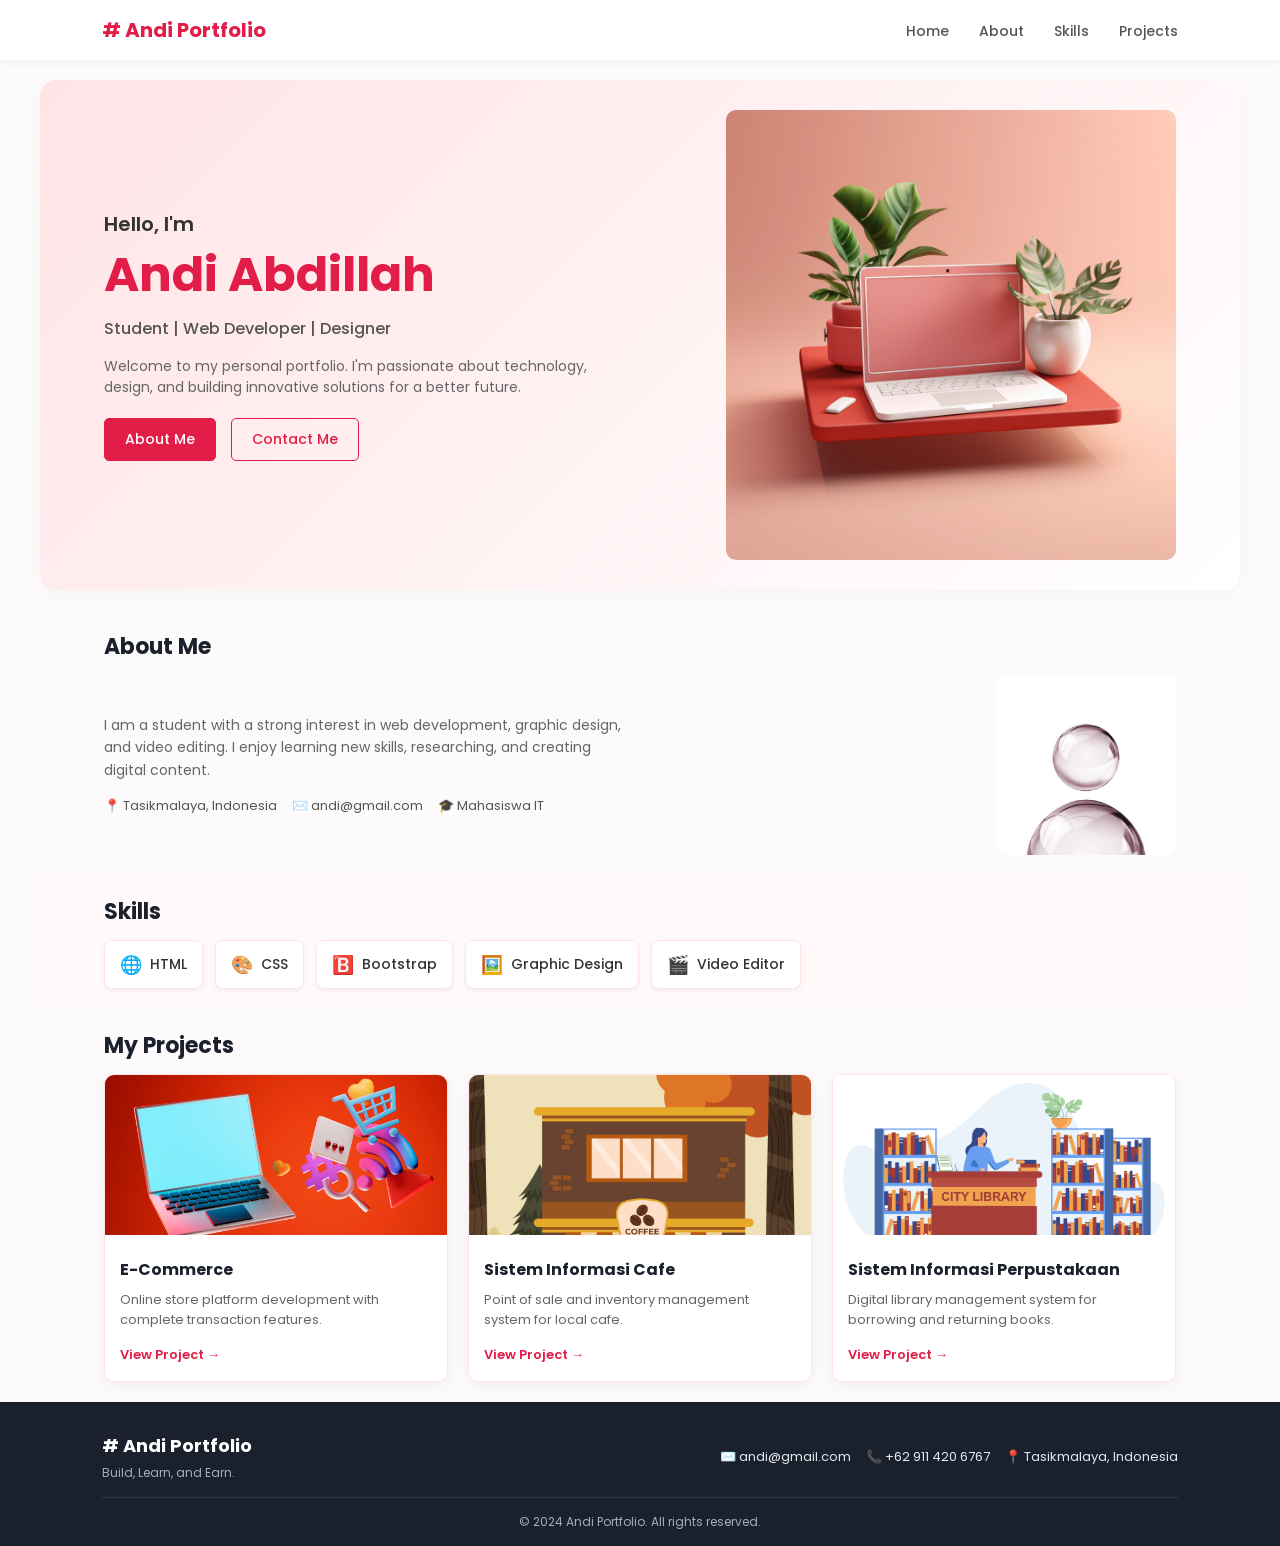
<file: Index.html>
<!DOCTYPE html>
<html lang="en">
<head>
    <meta charset="UTF-8">
    <meta name="viewport" content="width=device-width, initial-scale=1.0">
    <title>WEB Portfolio Andi</title>
    <link rel="stylesheet" href="style.css">
</head>
<body>

    <nav class="andi_navbar">
        <div class="andi_logo"># Andi Portfolio</div>
        <ul class="andi_nav_links">
            <li><a href="#home">Home</a></li>
            <li><a href="#about">About</a></li>
            <li><a href="#skills">Skills</a></li>
            <li><a href="#projects">Projects</a></li>
        </ul>
    </nav>
    <section id="home" class="andi_hero">
        <div class="andi_hero_content">
            <p class="andi_greeting">Hello, I'm</p>
            <h1 class="andi_title">Andi Abdillah</h1>
            <p class="andi_subtitle">Student | Web Developer | Designer</p>
            <p class="andi_description">
                Welcome to my personal portfolio. I'm passionate about technology, design, and building innovative solutions for a better future.
            </p>
            <div class="andi_hero_buttons">
                <a href="#about" class="andi_btn andi_btn_primary">About Me</a>
                <a href="#contact" class="andi_btn andi_btn_outline">Contact Me</a>
            </div>
        </div>
        <div class="andi_hero_image">
            <img src="images/laptopstuff.jpg" alt="Hero Illustration">
        </div>
    </section>

    <section id="about" class="andi_section andi_about">
        <div class="andi_section_title">
            <h2>About Me</h2>
        </div>
        <div class="andi_about_container">
            <div class="andi_about_text">
                <p>I am a student with a strong interest in web development, graphic design, and video editing. I enjoy learning new skills, researching, and creating digital content.</p>
                <div class="andi_about_info">
                    <span>📍 Tasikmalaya, Indonesia</span>
                    <span>✉️ andi@gmail.com</span>
                    <span>🎓 Mahasiswa IT</span>
                </div>
            </div>
            <div class="andi_about_image">
                <img src="images/pfp.jpg" alt="Profile Picture">
            </div>
        </div>
    </section>

    <section id="skills" class="andi_section andi_skills">
        <div class="andi_section_title">
            <h2>Skills</h2>
        </div>
        <div class="andi_skills_grid">
            <div class="andi_skill_card"><span class="andi_icon_text" style="color:#e34f26;">🌐</span> HTML</div>
            <div class="andi_skill_card"><span class="andi_icon_text" style="color:#1572b6;">🎨</span> CSS</div>
            <div class="andi_skill_card"><span class="andi_icon_text" style="color:#7952b3;">🅱️</span> Bootstrap</div>
            <div class="andi_skill_card"><span class="andi_icon_text" style="color:#264de4;">🖼️</span> Graphic Design</div>
            <div class="andi_skill_card"><span class="andi_icon_text" style="color:#ff0000;">🎬</span> Video Editor</div>
        </div>
    </section>

    <section id="projects" class="andi_section andi_projects">
        <div class="andi_section_title">
            <h2>My Projects</h2>
        </div>
        <div class="andi_projects_grid">
            <div class="andi_project_card">
                <img src="images/ecom.jpg" alt="E-Commerce">
                <div class="andi_project_content">
                    <h3>E-Commerce</h3>
                    <p>Online store platform development with complete transaction features.</p>
                    <a href="#" class="andi_project_link">View Project &rarr;</a>
                </div>
            </div>
            <div class="andi_project_card">
                <img src="images/Cafe.jpg" alt="Sistem Informasi Cafe">
                <div class="andi_project_content">
                    <h3>Sistem Informasi Cafe</h3>
                    <p>Point of sale and inventory management system for local cafe.</p>
                    <a href="#" class="andi_project_link">View Project &rarr;</a>
                </div>
            </div>
            <div class="andi_project_card">
                <img src="images/Perpustakan.jpg" alt="Sistem Informasi Perpustakaan">
                <div class="andi_project_content">
                    <h3>Sistem Informasi Perpustakaan</h3>
                    <p>Digital library management system for borrowing and returning books.</p>
                    <a href="#" class="andi_project_link">View Project &rarr;</a>
                </div>
            </div>
        </div>
    </section>

    <footer id="contact" class="andi_footer">
        <div class="andi_footer_container">
            <div class="andi_footer_brand">
                <h3># Andi Portfolio</h3>
                <p>Build, Learn, and Earn.</p>
            </div>
            <div class="andi_footer_contact">
                <span>✉️ andi@gmail.com</span>
                <span>📞 +62 911 420 6767</span>
                <span>📍 Tasikmalaya, Indonesia</span>
            </div>
        </div>
        <div class="andi_footer_bottom">
            <p>&copy; 2024 Andi Portfolio. All rights reserved.</p>
        </div>
    </footer>

</body>
</html>
</file>
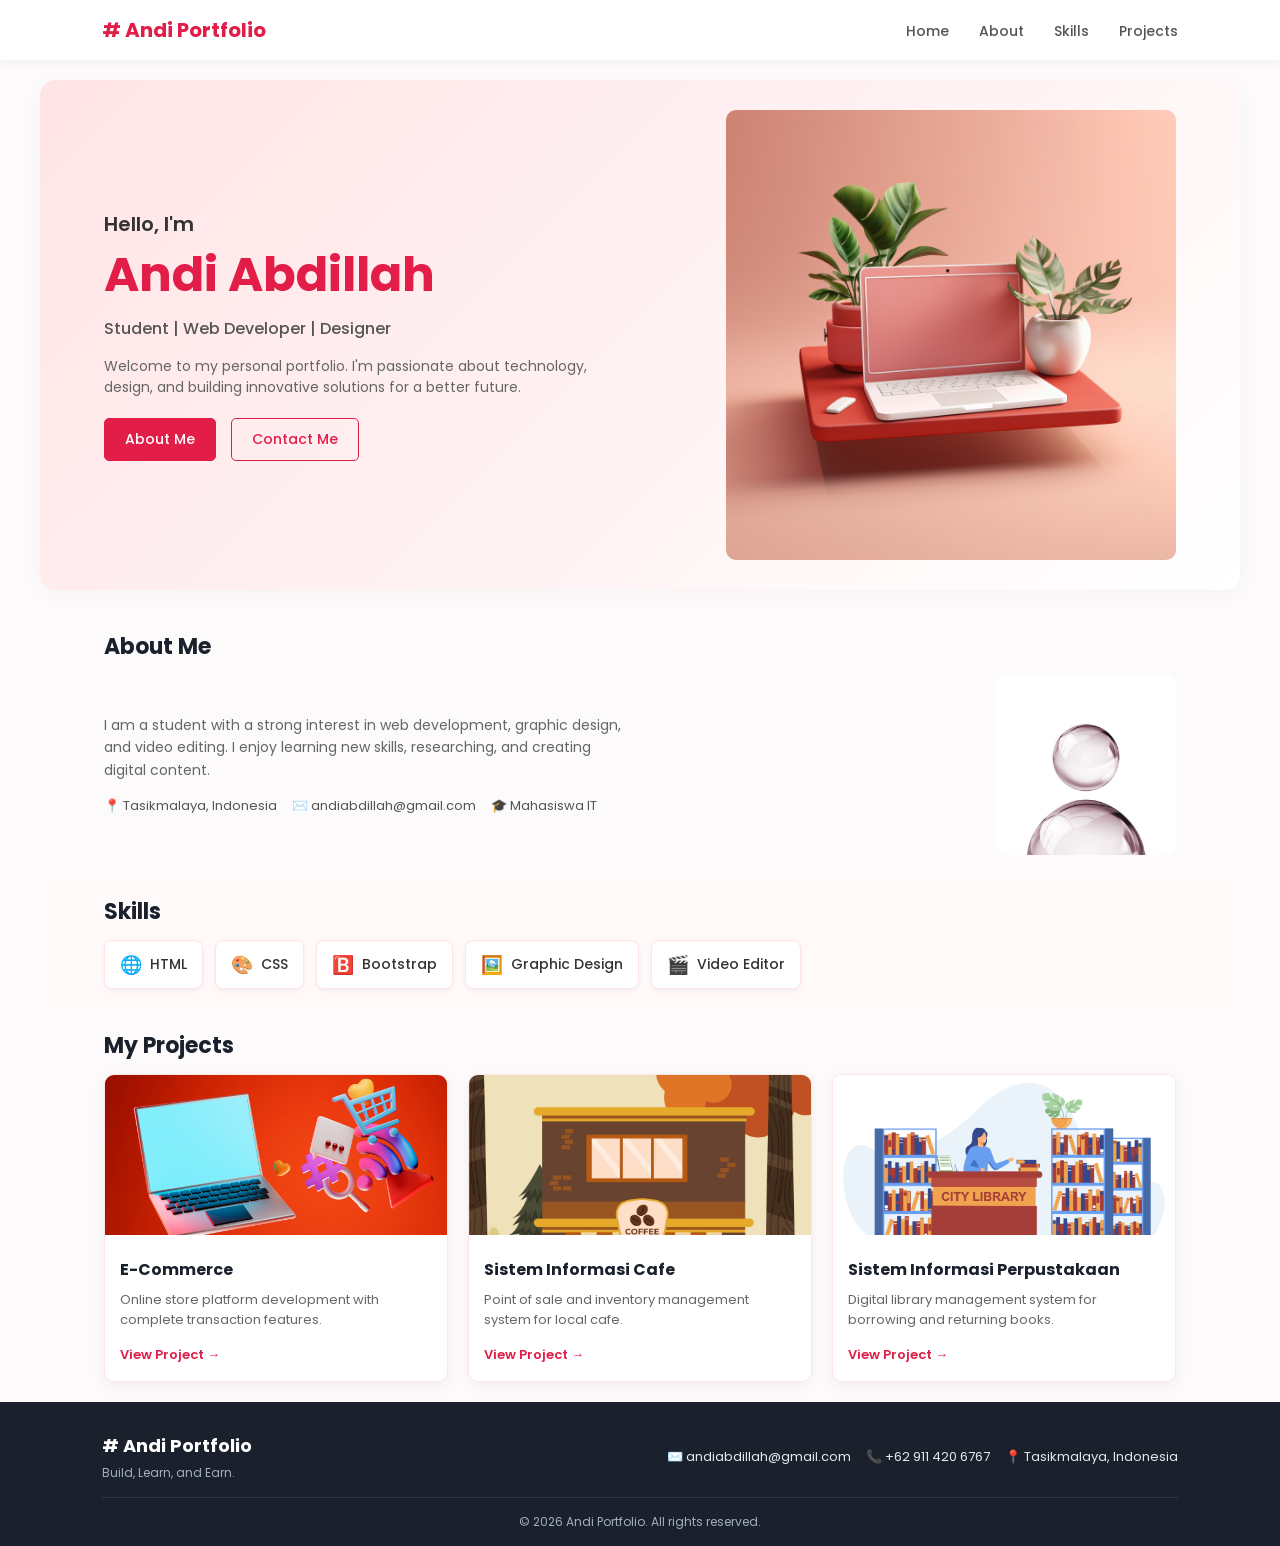
<file: index.html>
<!DOCTYPE html>
<html lang="en">
<head>
    <meta charset="UTF-8">
    <meta name="viewport" content="width=device-width, initial-scale=1.0">
    <title>WEB Portfolio Andi</title>
    <link rel="stylesheet" href="style.css">
</head>
<body>

    <nav class="andi_navbar">
        <div class="andi_logo"># Andi Portfolio</div>
        <ul class="andi_nav_links">
            <li><a href="#home">Home</a></li>
            <li><a href="#about">About</a></li>
            <li><a href="#skills">Skills</a></li>
            <li><a href="#projects">Projects</a></li>
        </ul>
    </nav>
    <section id="home" class="andi_hero">
        <div class="andi_hero_content">
            <p class="andi_greeting">Hello, I'm</p>
            <h1 class="andi_title">Andi Abdillah</h1>
            <p class="andi_subtitle">Student | Web Developer | Designer</p>
            <p class="andi_description">
                Welcome to my personal portfolio. I'm passionate about technology, design, and building innovative solutions for a better future.
            </p>
            <div class="andi_hero_buttons">
                <a href="#about" class="andi_btn andi_btn_primary">About Me</a>
                <a href="#contact" class="andi_btn andi_btn_outline">Contact Me</a>
            </div>
        </div>
        <div class="andi_hero_image">
            <img src="images/laptopstuff.jpg" alt="Hero Illustration">
        </div>
    </section>

    <section id="about" class="andi_section andi_about">
        <div class="andi_section_title">
            <h2>About Me</h2>
        </div>
        <div class="andi_about_container">
            <div class="andi_about_text">
                <p>I am a student with a strong interest in web development, graphic design, and video editing. I enjoy learning new skills, researching, and creating digital content.</p>
                <div class="andi_about_info">
                    <span>📍 Tasikmalaya, Indonesia</span>
                    <span>✉️ andiabdillah@gmail.com</span>
                    <span>🎓 Mahasiswa IT</span>
                </div>
            </div>
            <div class="andi_about_image">
                <img src="images/pfp.jpg" alt="Profile Picture">
            </div>
        </div>
    </section>

    <section id="skills" class="andi_section andi_skills">
        <div class="andi_section_title">
            <h2>Skills</h2>
        </div>
        <div class="andi_skills_grid">
            <div class="andi_skill_card"><span class="andi_icon_text" style="color:#e34f26;">🌐</span> HTML</div>
            <div class="andi_skill_card"><span class="andi_icon_text" style="color:#1572b6;">🎨</span> CSS</div>
            <div class="andi_skill_card"><span class="andi_icon_text" style="color:#7952b3;">🅱️</span> Bootstrap</div>
            <div class="andi_skill_card"><span class="andi_icon_text" style="color:#264de4;">🖼️</span> Graphic Design</div>
            <div class="andi_skill_card"><span class="andi_icon_text" style="color:#ff0000;">🎬</span> Video Editor</div>
        </div>
    </section>

    <section id="projects" class="andi_section andi_projects">
        <div class="andi_section_title">
            <h2>My Projects</h2>
        </div>
        <div class="andi_projects_grid">
            <div class="andi_project_card">
                <img src="images/ecom.jpg" alt="E-Commerce">
                <div class="andi_project_content">
                    <h3>E-Commerce</h3>
                    <p>Online store platform development with complete transaction features.</p>
                    <a href="#" class="andi_project_link">View Project &rarr;</a>
                </div>
            </div>
            <div class="andi_project_card">
                <img src="images/Cafe.jpg" alt="Sistem Informasi Cafe">
                <div class="andi_project_content">
                    <h3>Sistem Informasi Cafe</h3>
                    <p>Point of sale and inventory management system for local cafe.</p>
                    <a href="#" class="andi_project_link">View Project &rarr;</a>
                </div>
            </div>
            <div class="andi_project_card">
                <img src="images/Perpustakan.jpg" alt="Sistem Informasi Perpustakaan">
                <div class="andi_project_content">
                    <h3>Sistem Informasi Perpustakaan</h3>
                    <p>Digital library management system for borrowing and returning books.</p>
                    <a href="#" class="andi_project_link">View Project &rarr;</a>
                </div>
            </div>
        </div>
    </section>

    <footer id="contact" class="andi_footer">
        <div class="andi_footer_container">
            <div class="andi_footer_brand">
                <h3># Andi Portfolio</h3>
                <p>Build, Learn, and Earn.</p>
            </div>
            <div class="andi_footer_contact">
                <span>✉️ andiabdillah@gmail.com</span>
                <span>📞 +62 911 420 6767</span>
                <span>📍 Tasikmalaya, Indonesia</span>
            </div>
        </div>
        <div class="andi_footer_bottom">
            <p>&copy; 2026 Andi Portfolio. All rights reserved.</p>
        </div>
    </footer>

</body>
</html>
</file>
<file: style.css>
@import url('https://fonts.googleapis.com/css2?family=Poppins:wght@300;400;500;600;700&display=swap');

* {
    margin: 0;
    padding: 0;
    box-sizing: border-box;
    font-family: 'Poppins', sans-serif;
}

body {
    background-color: #fcfafb;
    color: #333;
}

.andi_navbar {
    display: flex;
    justify-content: space-between;
    align-items: center;
    padding: 15px 8%; 
    background-color: white;
    box-shadow: 0 2px 10px rgba(0,0,0,0.05);
    position: sticky;
    top: 0;
    z-index: 100;
}

.andi_logo {
    font-size: 20px;
    font-weight: 700;
    color: #e11d48;
}

.andi_nav_links {
    list-style: none;
    display: flex;
    gap: 30px;
}

.andi_nav_links a {
    text-decoration: none;
    color: #555;
    font-weight: 500;
    font-size: 14px;
    transition: 0.3s;
}

.andi_nav_links a:hover {
    color: #e11d48;
}

.andi_hero {
    display: flex;
    align-items: center;
    justify-content: space-between;
    padding: 30px 5%;
    background: linear-gradient(135deg, #ffe4e6 0%, #ffffff 100%);
    flex-wrap: wrap; 
    gap: 30px;

    max-width: 1200px;       
    margin: 20px auto;      
    border-radius: 16px; 
    box-shadow: 0 4px 20px rgba(0,0,0,0.03);
}

.andi_hero_content {
    flex: 1;
    min-width: 300px;
}

.andi_greeting {
    font-size: 20px;
    font-weight: 600;
    color: #333;
}

.andi_title {
    font-size: 48px;
    font-weight: 700;
    color: #e11d48;
    margin-bottom: 5px; 
}

.andi_subtitle {
    font-size: 16px;
    font-weight: 500;
    color: #555;
    margin-bottom: 15px; 
}

.andi_description {
    font-size: 14px;
    color: #666;
    margin-bottom: 20px; 
}

.andi_hero_buttons {
    display: flex;
    gap: 15px;
    flex-wrap: wrap;
}

.andi_btn {
    padding: 10px 20px;
    border-radius: 5px;
    text-decoration: none;
    font-weight: 500;
    font-size: 14px;
    transition: 0.3s;
    display: inline-flex;
    align-items: center;
    gap: 8px;
}

.andi_btn_primary {
    background-color: #e11d48;
    color: white;
    border: 1px solid #e11d48;
}

.andi_btn_primary:hover {
    background-color: #be123c;
}

.andi_btn_outline {
    background-color: transparent;
    color: #e11d48;
    border: 1px solid #e11d48;
}

.andi_btn_outline:hover {
    background-color: #e11d48;
    color: white;
}

.andi_hero_image {
    flex: 1;
    display: flex;
    justify-content: flex-end;
}

.andi_hero_image img {
    width: 100%;
    max-width: 450px;
    border-radius: 10px;
}

.andi_section {
   padding: 20px 5%;
    max-width: 1200px;
    margin: 0 auto;
    background-color: transparent;
}

.andi_section_title h2 {
    font-size: 22px;
    color: #1a202c;
    margin-bottom: 12px;
}

.andi_about_container {
    display: flex;
    justify-content: space-between;
    align-items: center;
    gap: 20px;
    width: 100%;
}

.andi_about_text {
    flex: 1;
    min-width: 300px;
}

.andi_about_text p {
    font-size: 14px;
    color: #666;
    line-height: 1.6;
    margin-bottom: 15px;
}

.andi_about_info {
    display: flex;
    gap: 15px;
    flex-wrap: wrap;
    font-size: 13px;
    color: #555;
}

.andi_about_info span {
    display: flex;
    align-items: center;
    gap: 8px;
}

.andi_about_image {
    flex: 1;
    display: flex;
    justify-content: flex-end;
}

.andi_about_image img {
    width: 180px; 
    height: 180px;
    border-radius: 10px;
    object-fit: cover;
}

.andi_skills {
    background-color: #fff9fa;
}

.andi_skills_grid {
    display: flex;
    flex-wrap: wrap;
    gap: 12px; 
}

.andi_skill_card {
    background-color: white;
    padding: 10px 15px; 
    border-radius: 8px;
    box-shadow: 0 2px 5px rgba(0,0,0,0.05);
    font-size: 14px;
    font-weight: 500;
    display: flex;
    align-items: center;
    gap: 8px;
    border: 1px solid #ffe4e6;
}

.andi_icon_text {
    font-size: 18px;
}

.andi_projects_grid {
    display: grid;
    grid-template-columns: repeat(auto-fit, minmax(280px, 1fr));
    gap: 20px; 
}

.andi_project_card {
    background-color: white;
    border-radius: 10px;
    overflow: hidden;
    box-shadow: 0 4px 15px rgba(0,0,0,0.05);
    border: 1px solid #ffe4e6;
}

.andi_project_card img {
    width: 100%;
    height: 160px; 
    object-fit: cover;
}

.andi_project_content {
    padding: 15px; 
}

.andi_project_content h3 {
    font-size: 16px;
    margin-bottom: 8px;
    color: #1a202c;
}

.andi_project_content p {
    font-size: 13px;
    color: #666;
    margin-bottom: 12px;
    line-height: 1.5;
}

.andi_project_link {
    font-size: 13px;
    color: #e11d48;
    text-decoration: none;
    font-weight: 600;
}

.andi_project_link:hover {
    text-decoration: underline;
}

.andi_footer {
    background-color: #1a202c;
    color: white;
    padding: 30px 8% 15px;
}

.andi_footer_container {
    display: flex;
    justify-content: space-between;
    align-items: center;
    border-bottom: 1px solid #2d3748;
    padding-bottom: 15px;
    margin-bottom: 15px;
    flex-wrap: wrap;
    gap: 15px;
}

.andi_footer_brand h3 {
    font-size: 18px;
    margin-bottom: 5px;
}

.andi_footer_brand p {
    font-size: 12px;
    color: #a0aec0;
}

.andi_footer_contact {
    display: flex;
    gap: 15px;
    font-size: 13px;
    color: #e2e8f0;
    flex-wrap: wrap;
}

.andi_footer_contact span {
    display: flex;
    align-items: center;
    gap: 8px;
}

.andi_footer_bottom {
    text-align: center;
    font-size: 12px;
    color: #a0aec0;
}
</file>
